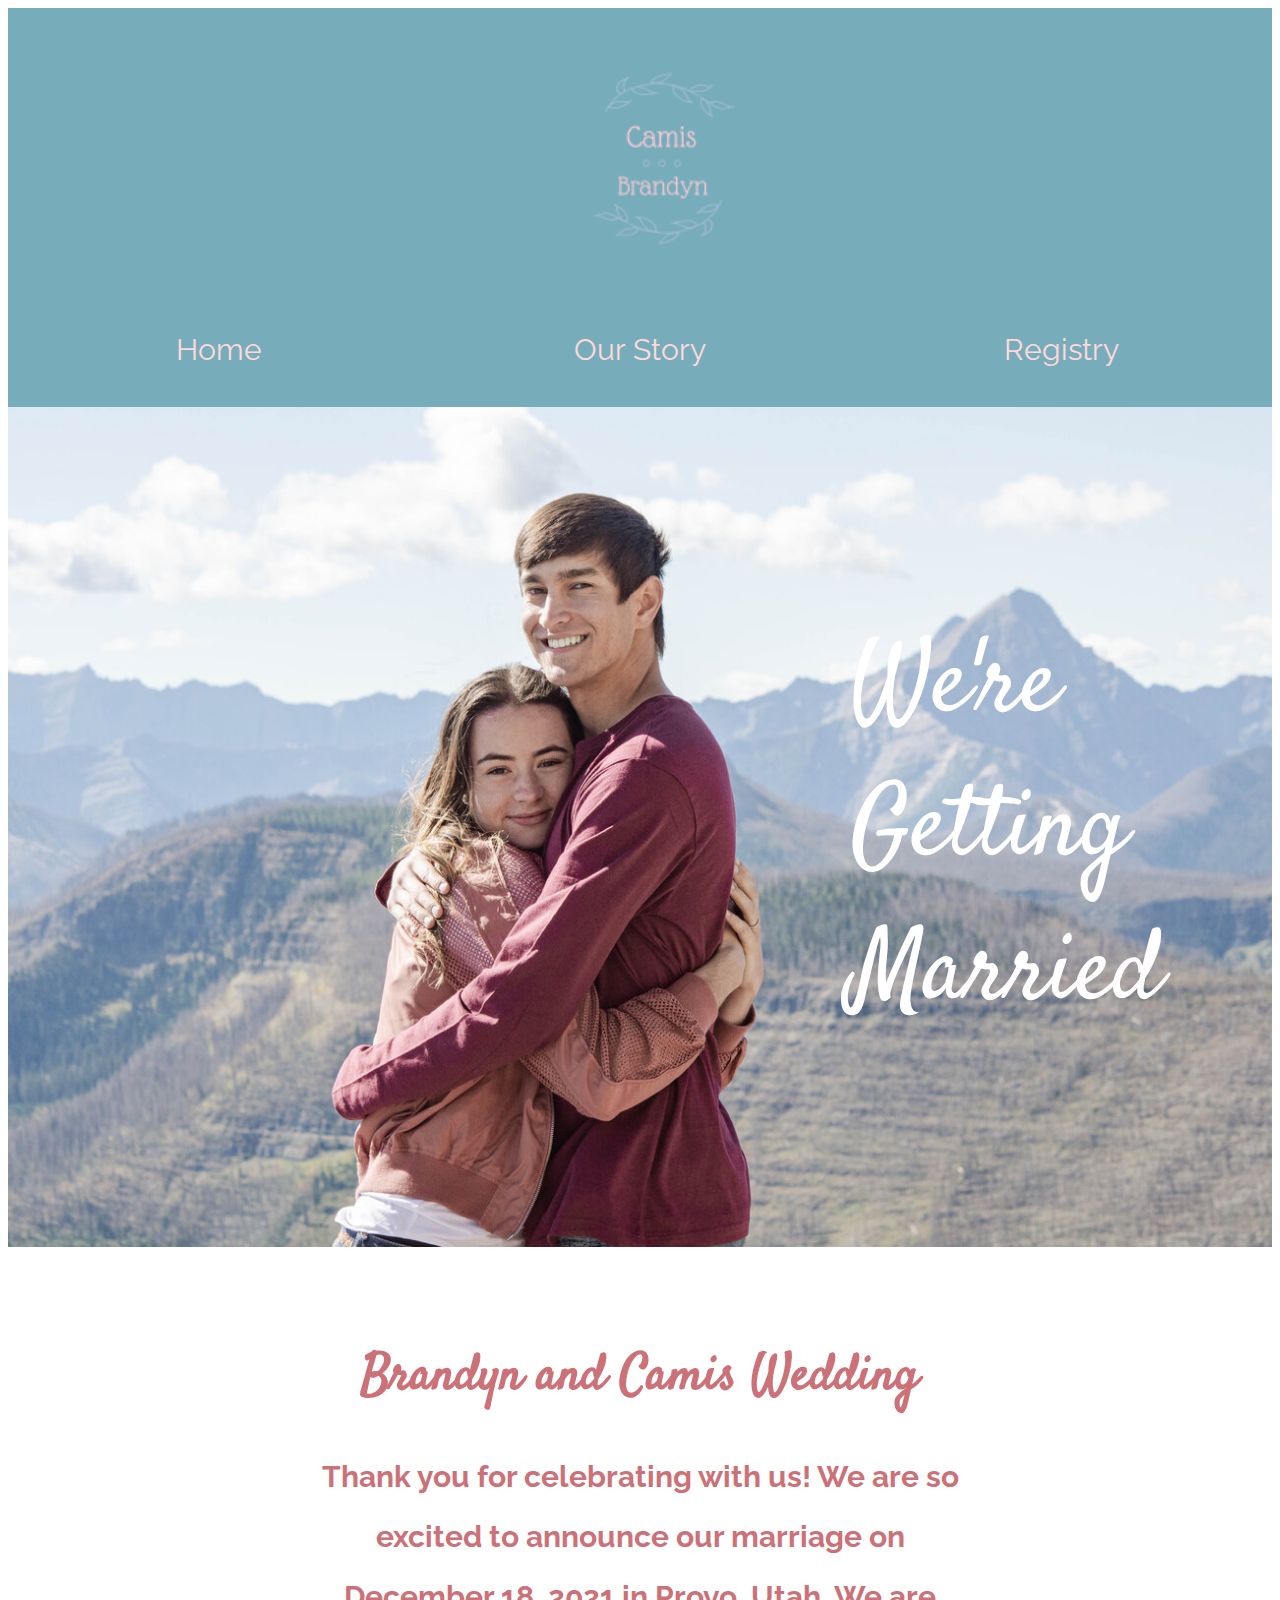
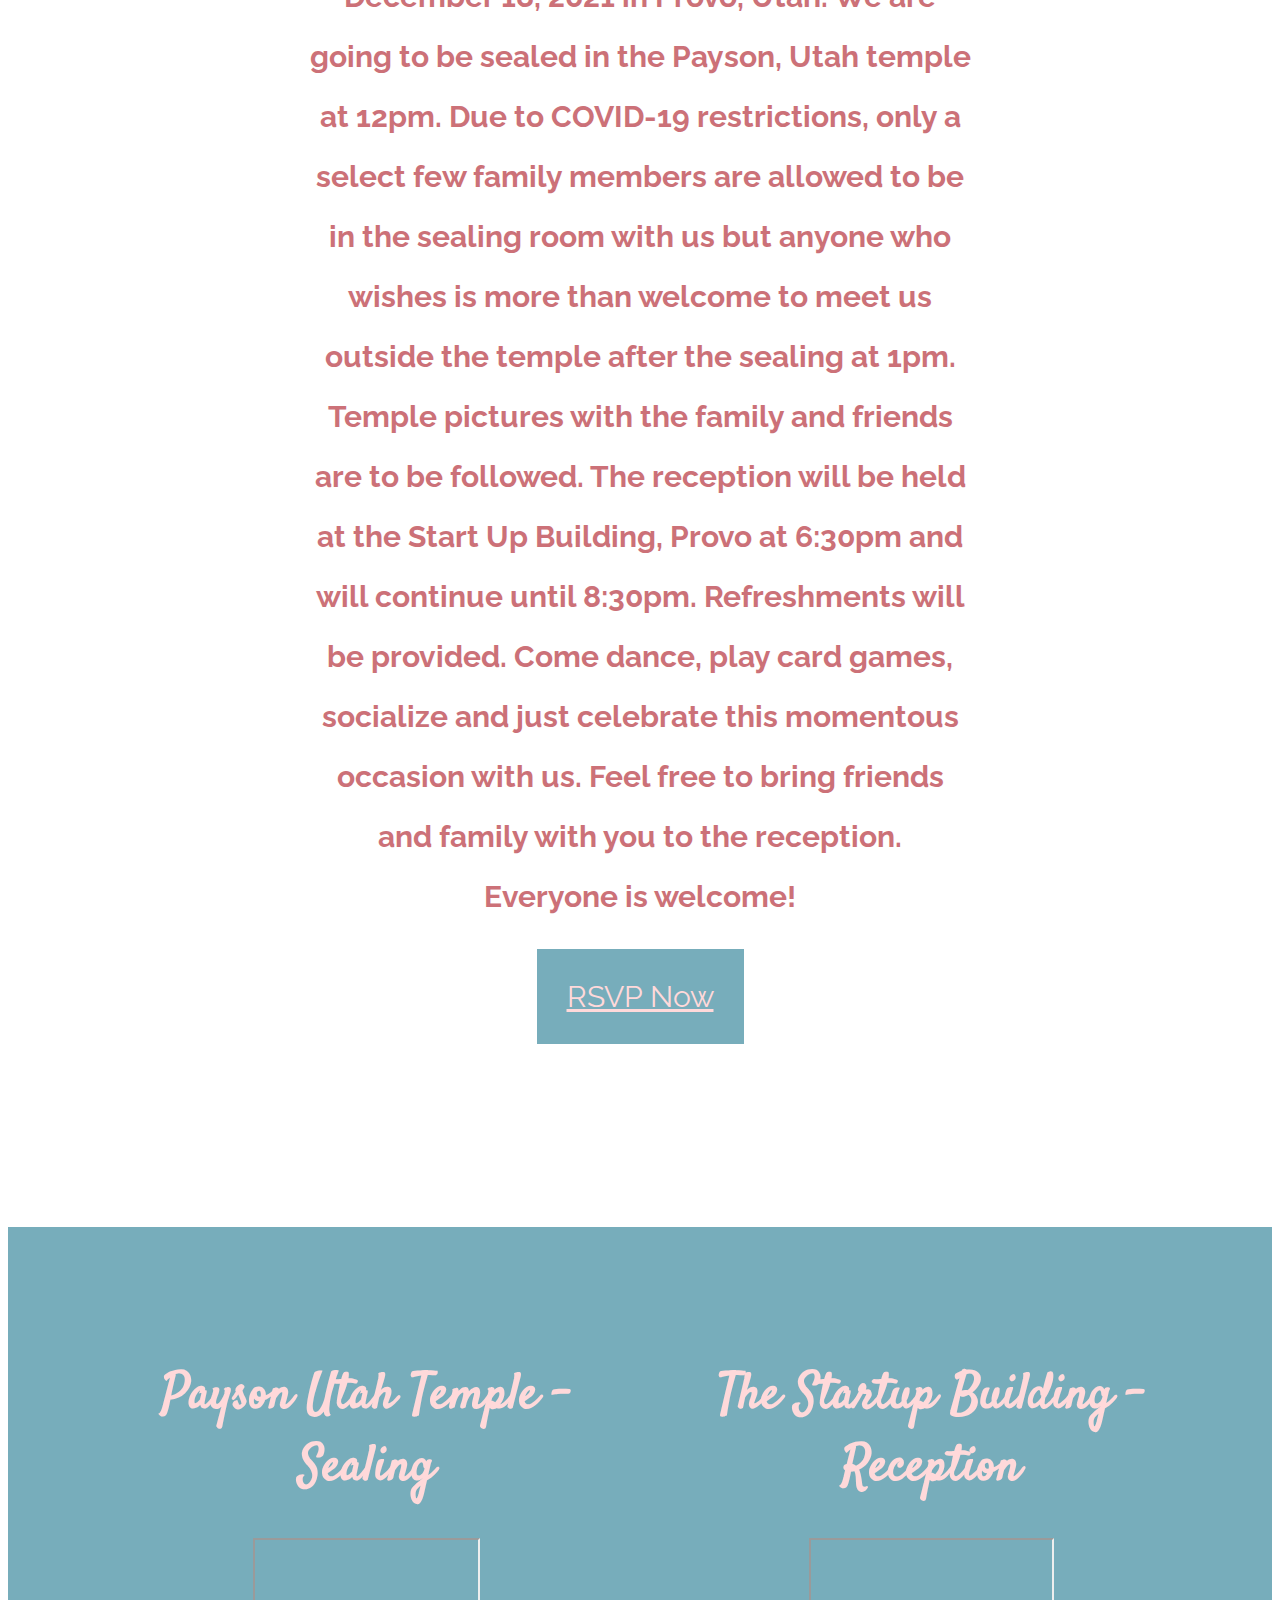
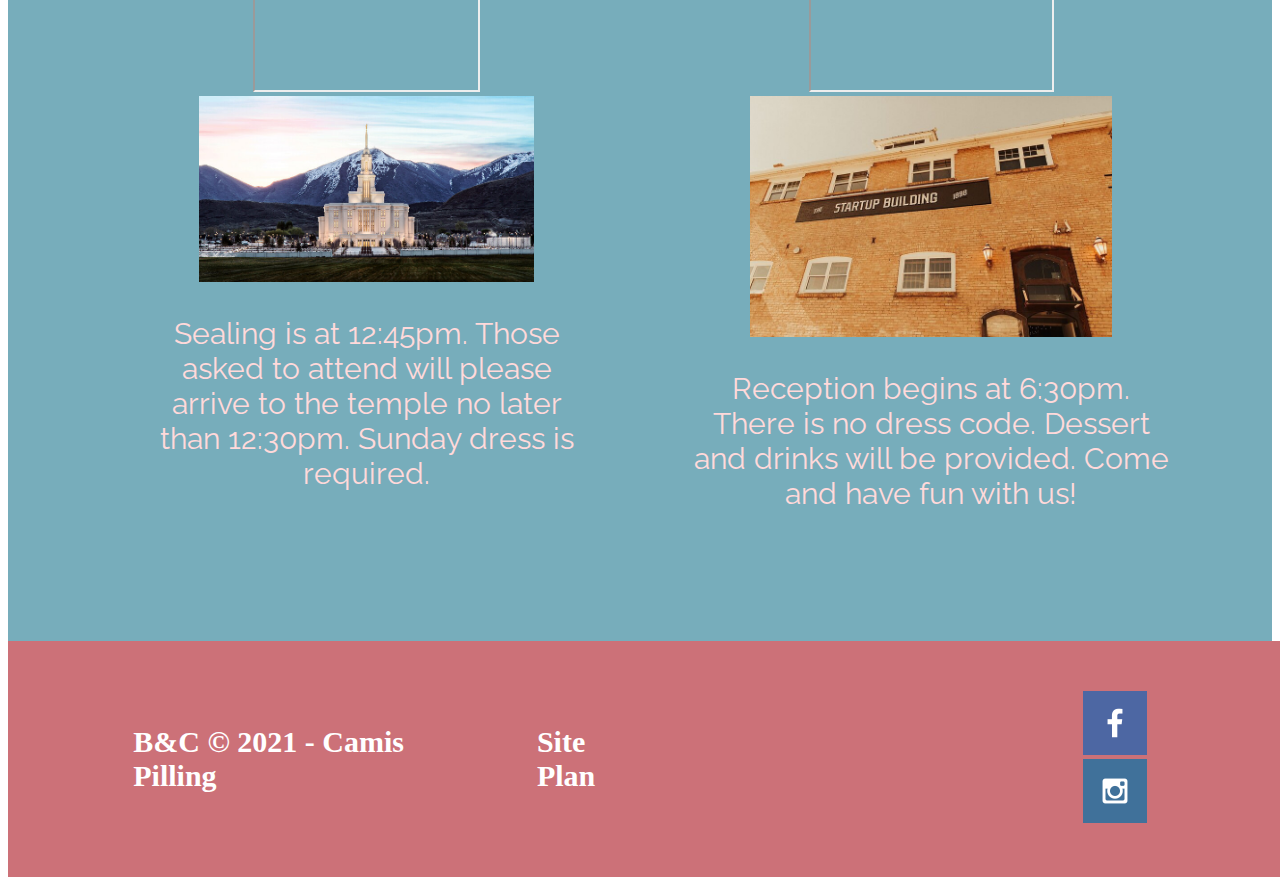
<file: index.html>
<!DOCTYPE html>
<html lang="en">
<head>
    <meta charset="UTF-8">
    <meta http-equiv="X-UA-Compatible" content="IE=edge">
    <meta name="viewport" content="width=device-width, initial-scale=1.0">
    <link rel="stylesheet" href="styles/style.css">
    <link rel="stylesheet" href="https://fonts.googleapis.com/css2?family=Raleway:wght@100&family=Satisfy&display=swap">
    <link rel="stylesheet" href="https://fonts.googleapis.com/css2?family=Raleway:wght@100&family=Satisfy&display=swap">
    <title>Brandyn and Camis</title>
</head>
<body>
    <header>
        <a id="logo_link" href="index.html" >
            <img class=logo src="images/logo.png" alt="logo image">
        </a>
        <nav>
            <a href="index.html">Home</a>
            <a href="ourstory.html">Our Story</a>
            <a href="registry.html">Registry</a>
        </nav>
    </header>
        <div id="hero">
            <div id="hero-box">
                <img id="hero-img" src="images/rsz_1hugging_hero.jpeg" alt="Brandyn and Camis">
                 <p>We're Getting Married</p>
            </div>
            <section id="hero-msg">
                <h1 class="home-title">Brandyn and Camis Wedding</h1>
                <h4>Thank you for celebrating with us! We are so excited to announce our marriage on December 18, 2021 in Provo, Utah. 
                    We are going to be sealed in the Payson, Utah temple at 12pm. 
                    Due to COVID-19 restrictions, only a select few family members are allowed to be in the sealing room with us but anyone who wishes is more than welcome to meet us outside the temple after the sealing at 1pm. 
                    Temple pictures with the family and friends are to be followed. 
                    The reception will be held at the Start Up Building, Provo at 6:30pm and will continue until 8:30pm. Refreshments will be provided.
                    Come dance, play card games, socialize and just celebrate this momentous occasion with us.
                    Feel free to bring friends and family with you to the reception. Everyone is welcome!
                </h4>
                <div class='button-box'>
                    <a class='rsvp' href="">RSVP Now</a>
                </div>
            </section>   
        </div> 
        <main class="home-grid">
            <section class="temple-card">
                <h1>Payson Utah Temple - Sealing</h1>
                <iframe src="https://www.google.com/maps/embed?pb=!1m18!1m12!1m3!1d3055.502225909708!2d-111.75170628469019!3d40.01956508762211!2m3!1f0!2f0!3f0!3m2!1i1024!2i768!4f13.1!3m3!1m2!1s0x874da5cd892606d7%3A0x2c5eef3937bc7cdc!2sPayson%20Utah%20Temple!5e0!3m2!1sen!2sus!4v1636834187466!5m2!1sen!2sus"></iframe>
                <img id="temple" src="images/rsz_payson-temple.jpeg" alt="Payson Temple">
                <p>Sealing is at 12:45pm. Those asked to attend will please arrive to the temple no later than 12:30pm. Sunday dress is required.</p>
            </section>
            <section class="reception-card">
                <h1>The Startup Building - Reception</h1>
                <iframe src="https://www.google.com/maps/embed?pb=!1m18!1m12!1m3!1d3046.2268438242936!2d-111.66294138471676!3d40.22625827938773!2m3!1f0!2f0!3f0!3m2!1i1024!2i768!4f13.1!3m3!1m2!1s0x874d99ffb890257f%3A0xacf715818cc24667!2sThe%20Startup%20Building%20Event%20Space!5e0!3m2!1sen!2sus!4v1636831898027!5m2!1sen!2sus"></iframe>
                <img id="start-up" src="images/rsz_1the-startup-building.jpeg" alt="The Startup Buidling">    
                <p>Reception begins at 6:30pm. There is no dress code. Dessert and drinks will be provided. Come and have fun with us!</p>      
             </section>
        </main>
        <footer>
            <h3>B&C &copy; 2021 - Camis Pilling</h3>
            <h3><a href="site-plan-rafting.html">Site Plan</a></h3>
            <div class="social">
                <a id="fb" href="https://www.facebook.com/camis.pilling.5/" target="_blank">
                    <img src="images/facebook.png" alt="Facebook Icon">
                </a>
                <a id="insta" href="https://www.instagram.com/camis_m_p/" target="_blank">
                    <img src="images/instagram.png" alt="Instagram Icon">
                </a>
            </div>
        </footer>
</body>
</html>
</file>
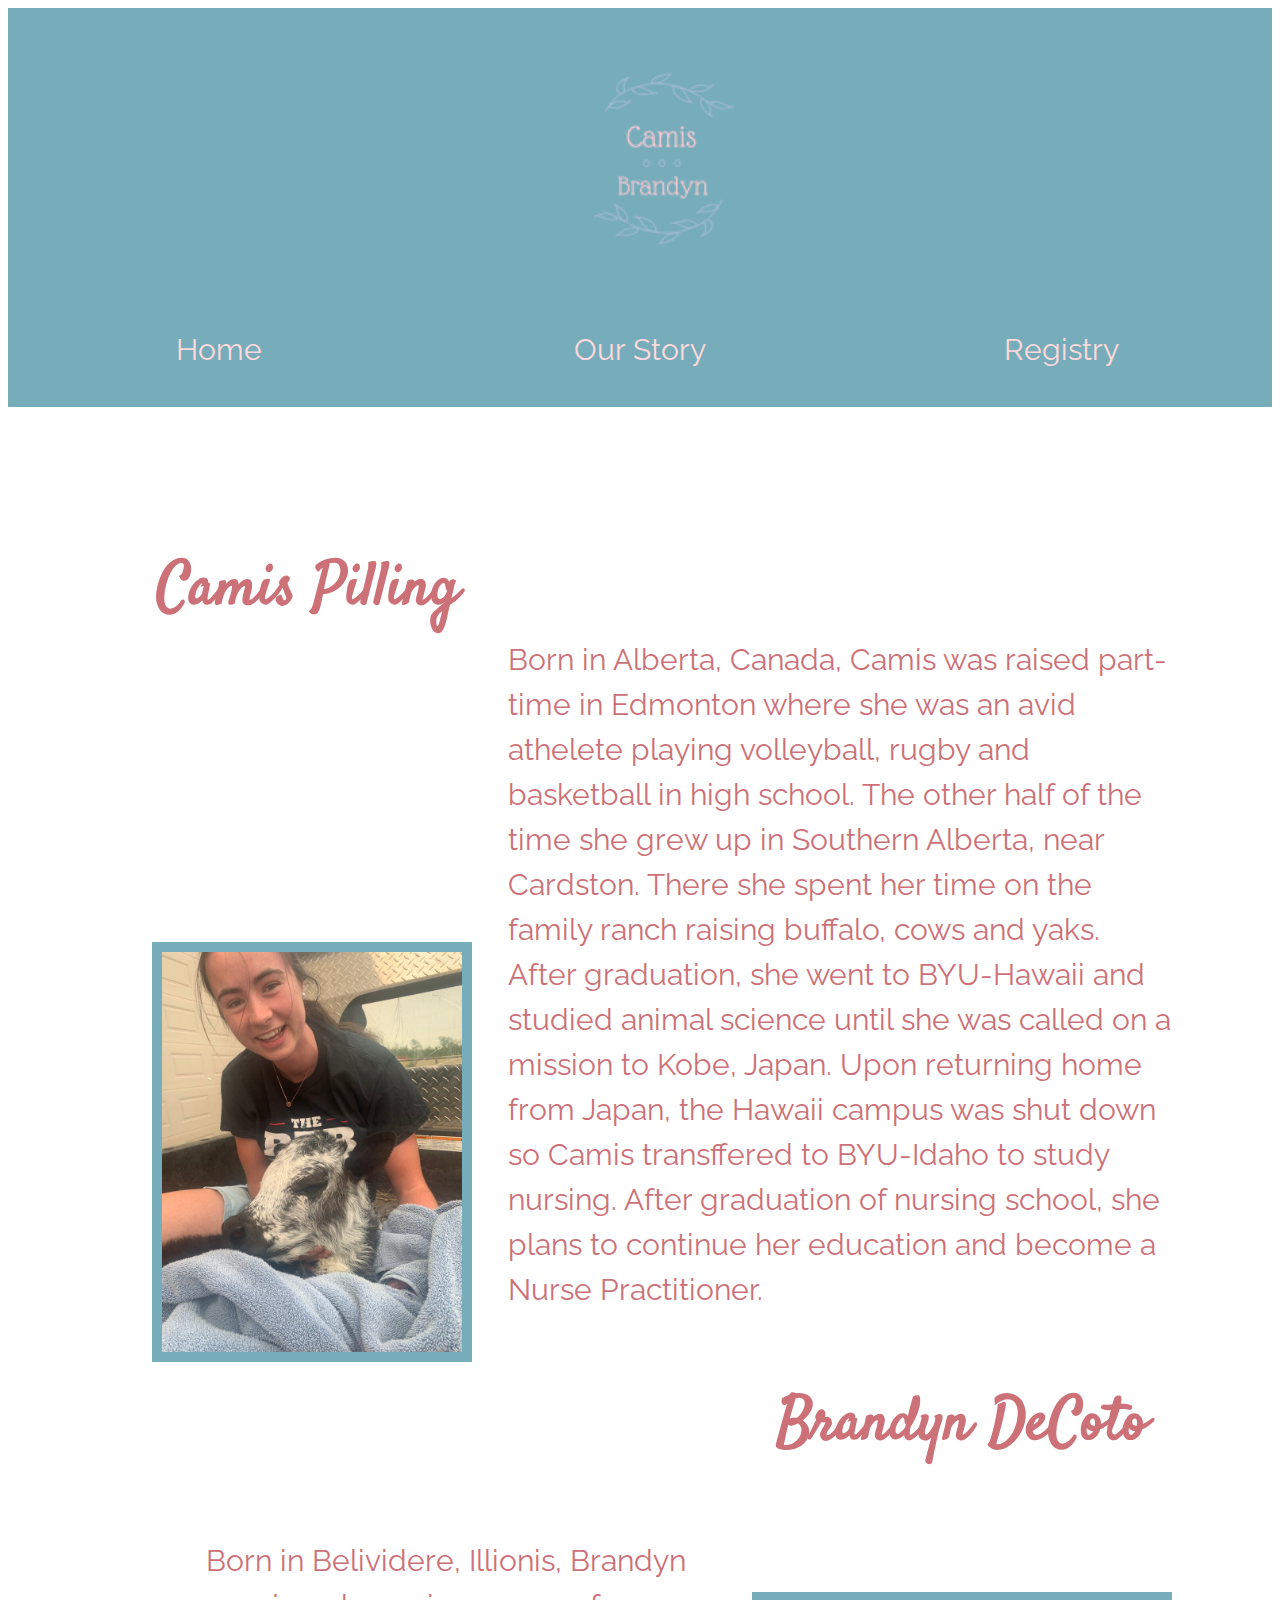
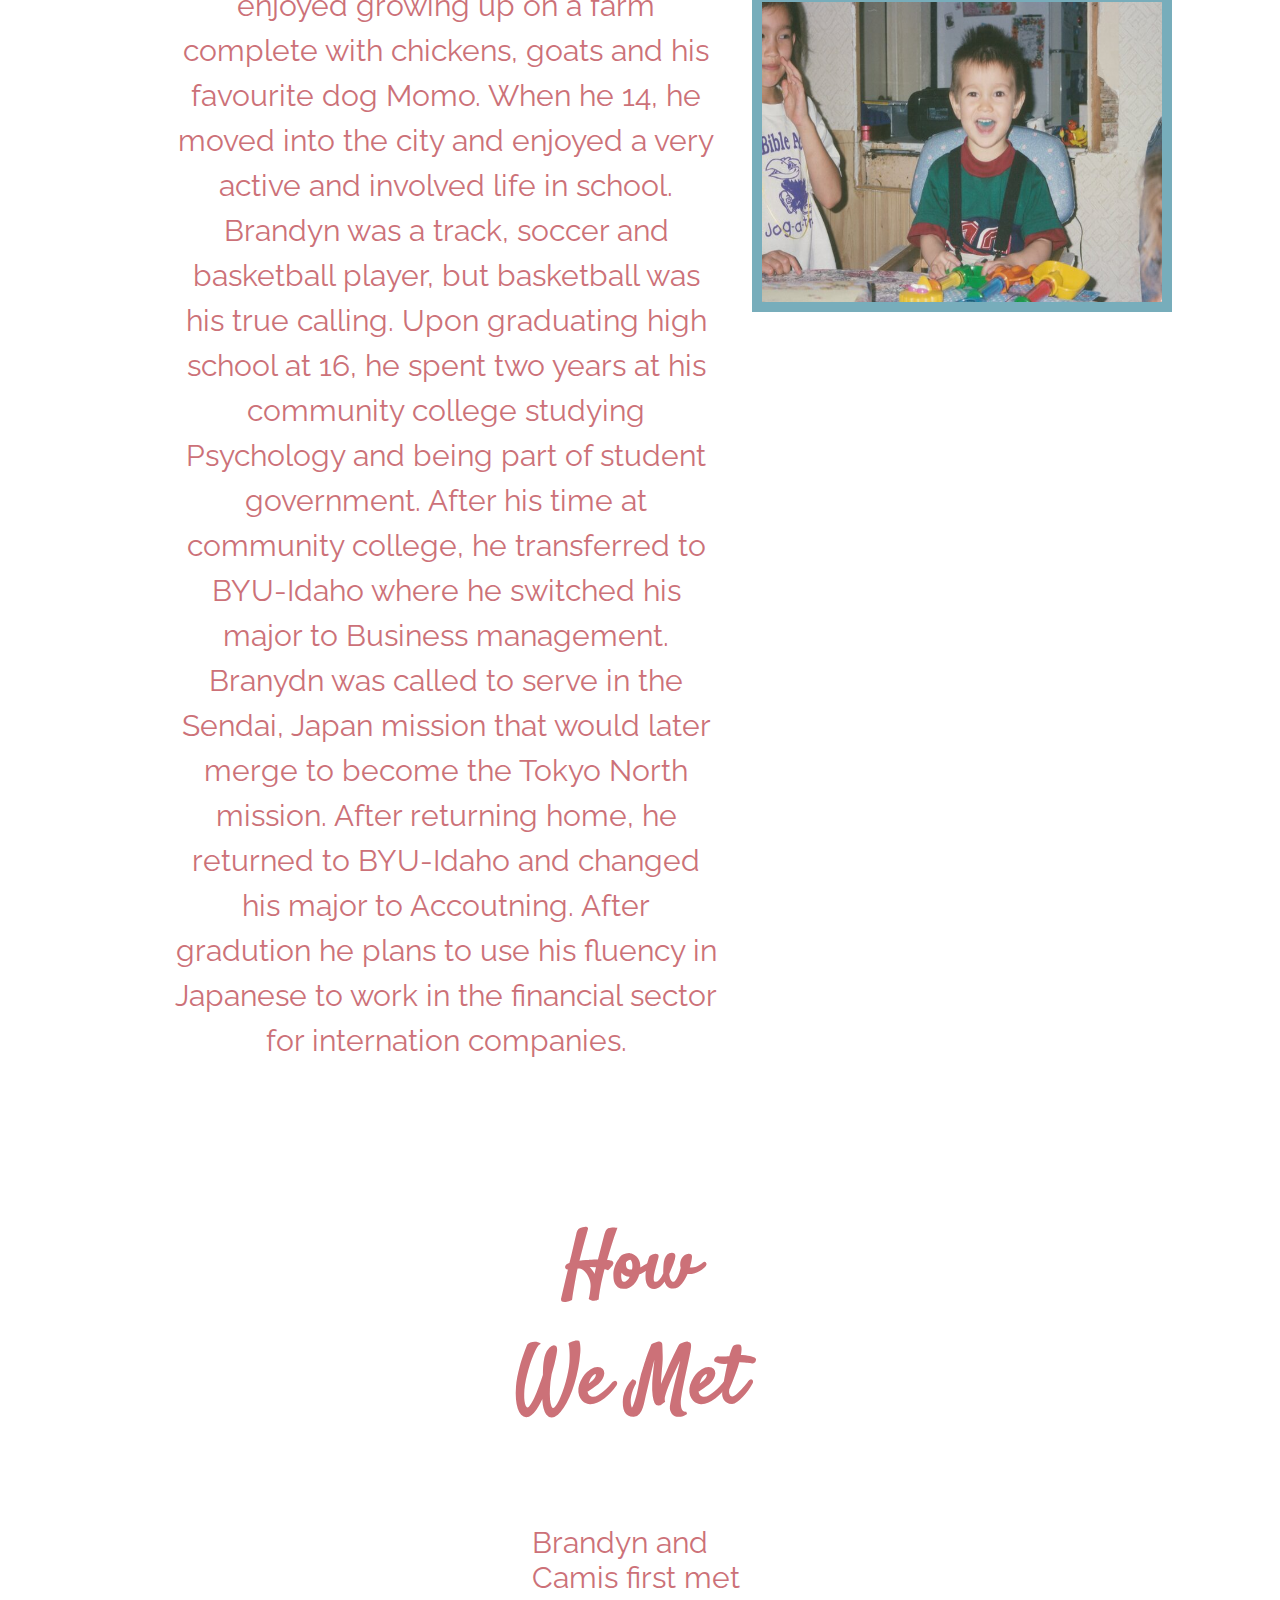
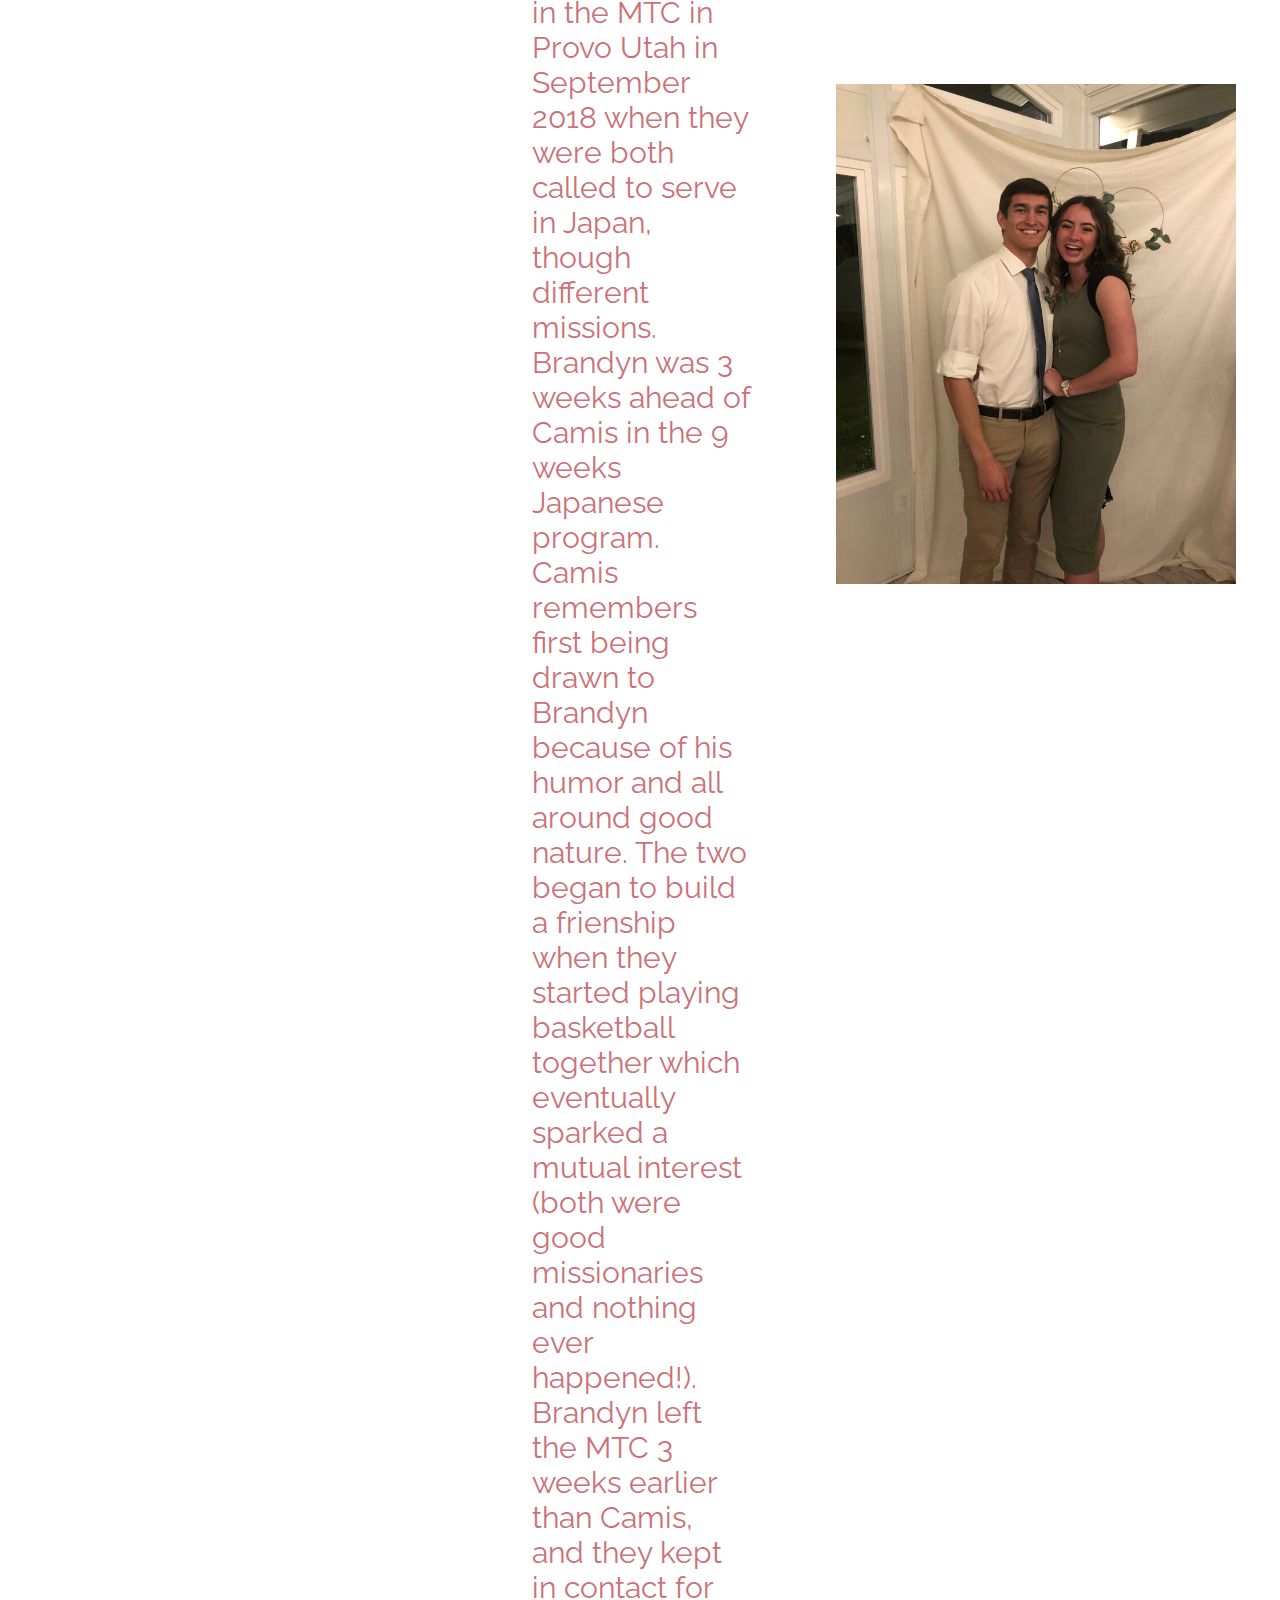
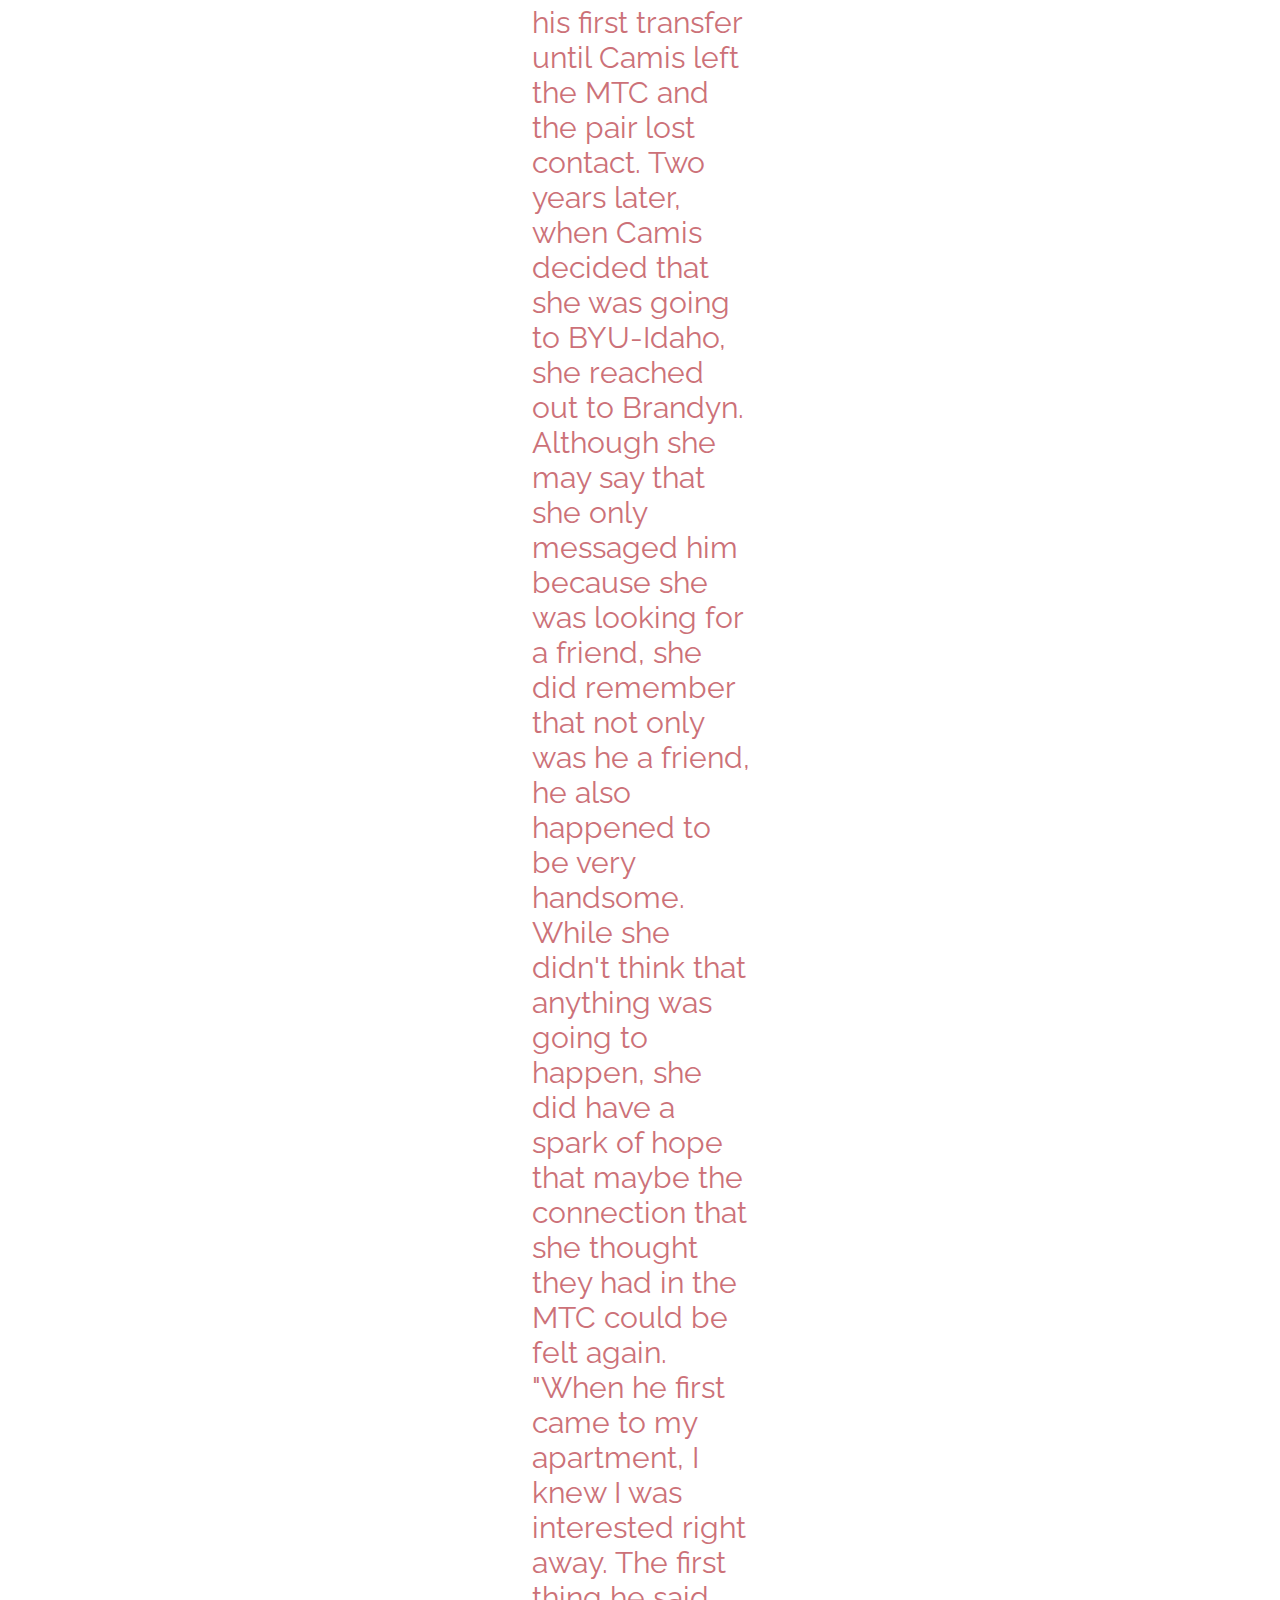
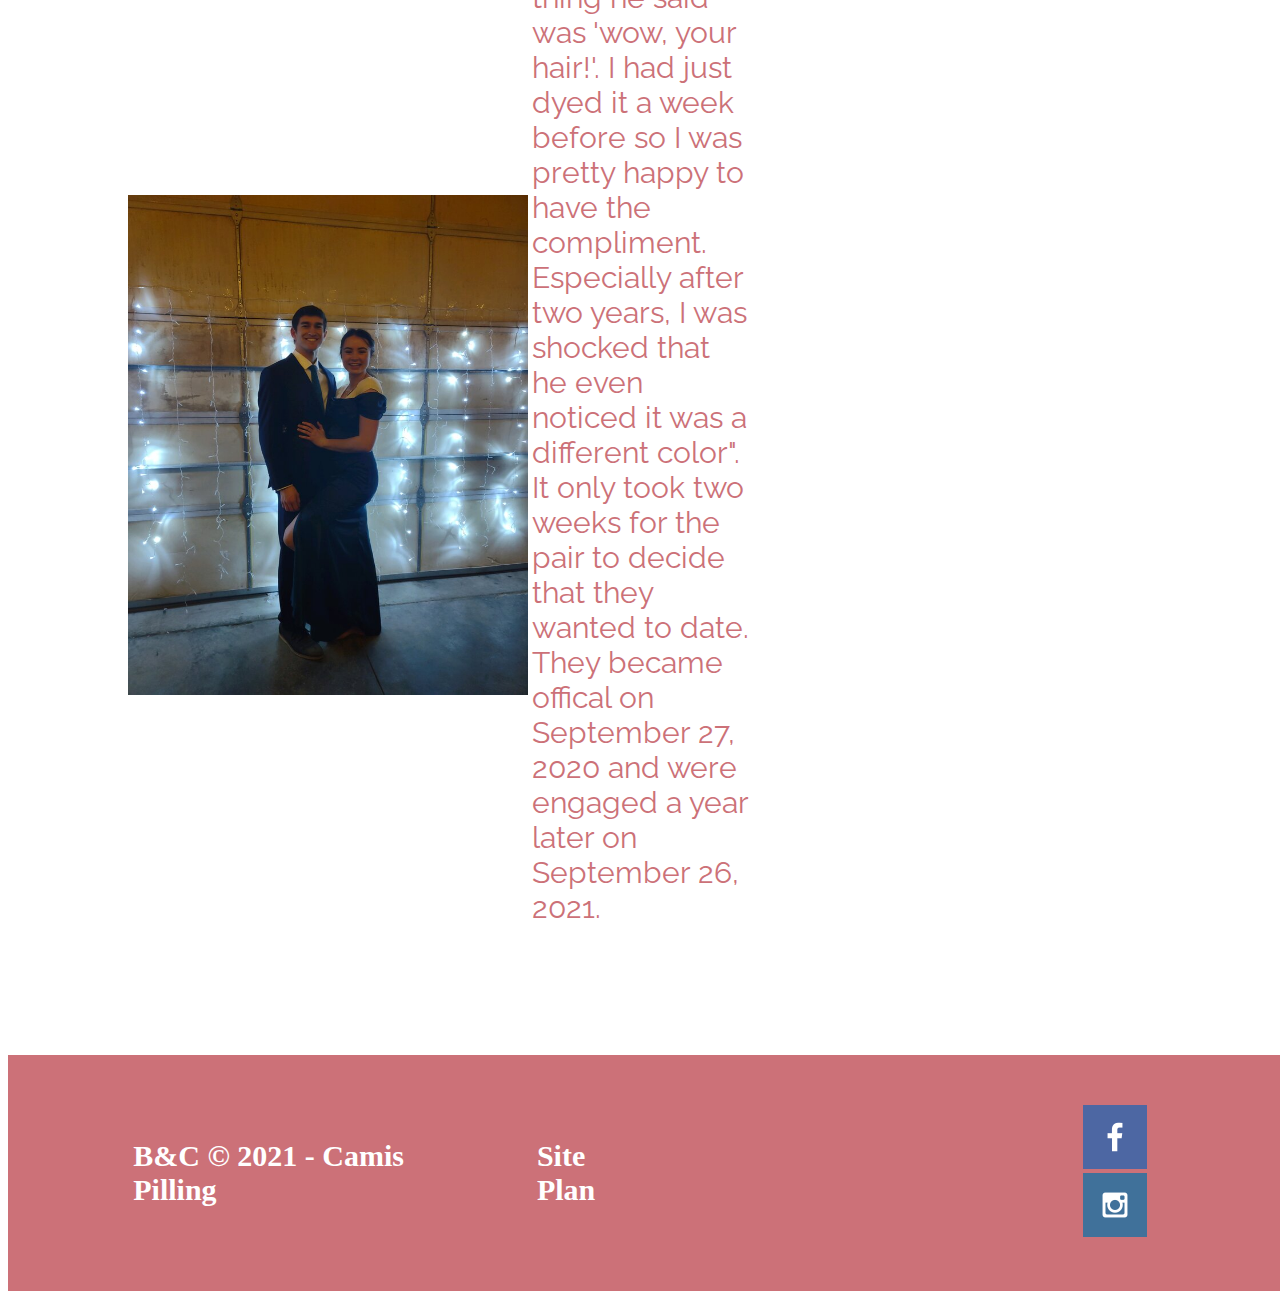
<file: ourstory.html>
<!DOCTYPE html>
<html lang="en">
<head>
    <meta charset="UTF-8">
    <meta http-equiv="X-UA-Compatible" content="IE=edge">
    <meta name="viewport" content="width=device-width, initial-scale=1.0">
    <link rel="stylesheet" href="styles/style.css">
    <link rel="stylesheet" href="https://fonts.googleapis.com/css2?family=Raleway:wght@100&family=Satisfy&display=swap">
    <link rel="stylesheet" href="https://fonts.googleapis.com/css2?family=Raleway:wght@100&family=Satisfy&display=swap">
    <title>Our Story</title>
</head>
<body>
    <header>
        <a id="logo_link" href="index.html" >
            <img class=logo src="images/logo.png" alt="logo image">
        </a>
        <nav>
            <a href="index.html">Home</a>
            <a href="ourstory.html">Our Story</a>
            <a href="registry.html">Registry</a>
        </nav>
    </header>
    <main>
        <section class="story-grid">
                <h1 id="n1">Camis Pilling</h1>
                    <p class="p1">Born in Alberta, Canada, Camis was raised part-time in Edmonton where she was an avid athelete playing volleyball, rugby and basketball in high school. 
                    The other half of the time she grew up in Southern Alberta, near Cardston. 
                    There she spent her time on the family ranch raising buffalo, cows and yaks. 
                    After graduation, she went to BYU-Hawaii and studied animal science until she was called on a mission to Kobe, Japan. 
                    Upon returning home from Japan, the Hawaii campus was shut down so Camis transffered to BYU-Idaho to study nursing. 
                    After graduation of nursing school, she plans to continue her education and become a Nurse Practitioner.
                    </p>
                        <img id="camcow" src="images/rsz_camis_cow.jpeg" alt="Camis and Cow">
                <h1 id="n2">Brandyn DeCoto</h1>
                    <p class="p2">Born in Belividere, Illionis, Brandyn enjoyed growing up on a farm complete with chickens, goats and his favourite dog Momo. 
                    When he 14, he moved into the city and enjoyed a very active and involved life in school.
                    Brandyn was a track, soccer and basketball player, but basketball was his true calling. 
                    Upon graduating high school at 16, he spent two years at his community college studying Psychology and being part of student government. 
                    After his time at community college, he transferred to BYU-Idaho where he switched his major to Business management. 
                    Branydn was called to serve in the Sendai, Japan mission that would later merge to become the Tokyo North mission. 
                    After returning home, he returned to BYU-Idaho and changed his major to Accoutning. 
                    After gradution he plans to use his fluency in Japanese to work in the financial sector for internation companies.
                    </p>
                        <img id="babyb" src="images/rsz_babyb.jpeg" alt="Baby Brandyn">
                <h1 id="n3">How We Met</h1>
                    <p class="p3">Brandyn and Camis first met in the MTC in Provo Utah in September 2018 when they were both called to serve in Japan, though different missions. 
                    Brandyn was 3 weeks ahead of Camis in the 9 weeks Japanese program. 
                    Camis remembers first being drawn to Brandyn because of his humor and all around good nature.  
                    The two began to build a frienship when they started playing basketball together which eventually sparked a mutual interest (both were good missionaries and nothing ever happened!). 
                    Brandyn left the MTC 3 weeks earlier than Camis, and they kept in contact for his first transfer until Camis left the MTC and the pair lost contact.
                    Two years later, when Camis decided that she was going to BYU-Idaho, she reached out to Brandyn. 
                    Although she may say that she only messaged him because she was looking for a friend, she did remember that not only was he a friend, he also happened to be very handsome. 
                    While she didn't think that anything was going to happen, she did have a spark of hope that maybe the connection that she thought they had in the MTC could be felt again. 
                    "When he first came to my apartment, I knew I was interested right away. The first thing he said was 'wow, your hair!'. I had just dyed it a week before so I was pretty happy to have the compliment. Especially after two years, I was shocked that he even noticed it was a different color". 
                    It only took two weeks for the pair to decide that they wanted to date. They became offical on September 27, 2020 and were engaged a year later on September 26, 2021. 
                    </p>
                        <img id ="couple" src="images/rsz_early-couple.jpeg" alt="early couple">
                        <img id="dance" src="images/rsz_img_3004.jpeg" alt="dance">
        </section>
    </main>
    <footer>
        <h3>B&C &copy; 2021 - Camis Pilling</h3>
        <h3><a href="site-plan-rafting.html">Site Plan</a></h3>
        <div class="social">
            <a id="fb" href="https://www.facebook.com/camis.pilling.5/" target="_blank">
                <img src="images/facebook.png" alt="Facebook Icon">
            </a>
            <a id="insta" href="https://www.instagram.com/camis_m_p/" target="_blank">
                <img src="images/instagram.png" alt="Instagram Icon">
            </a>
        </div>
    </footer>
</body>
</html>
</file>
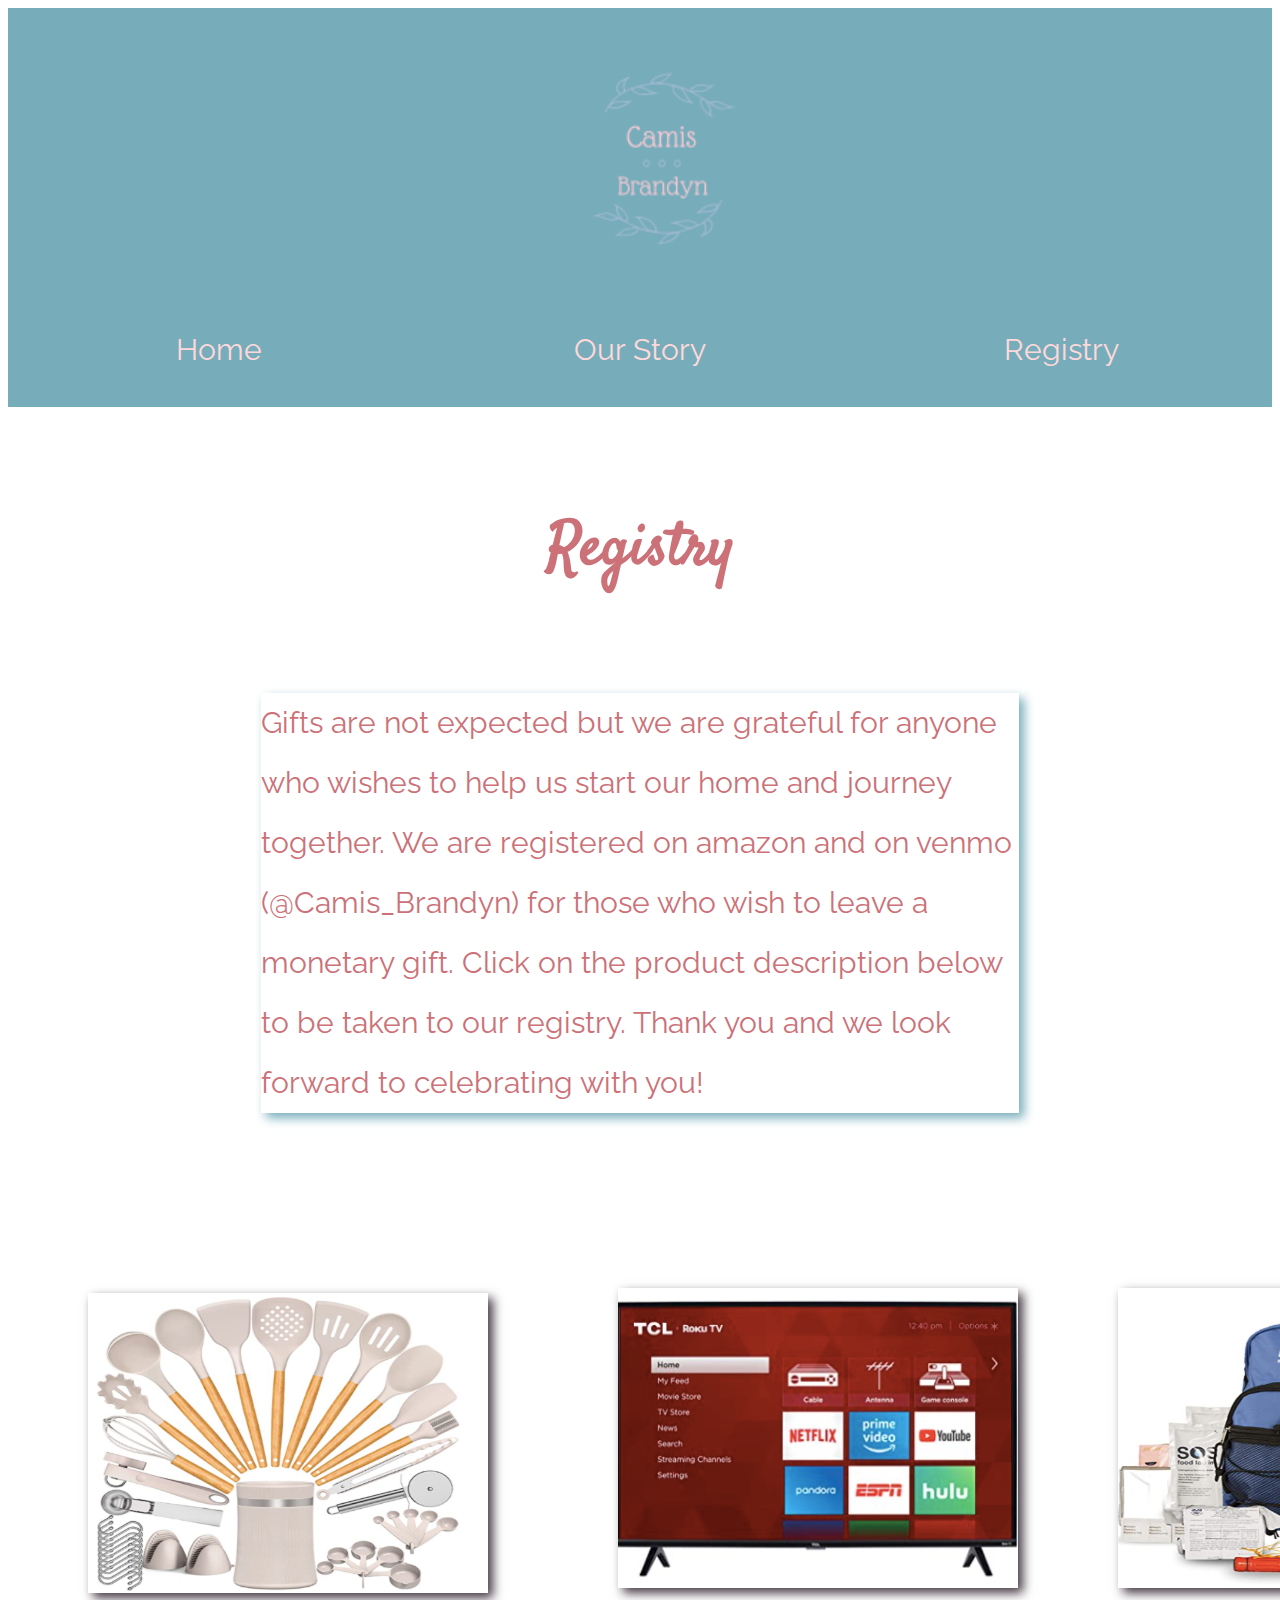
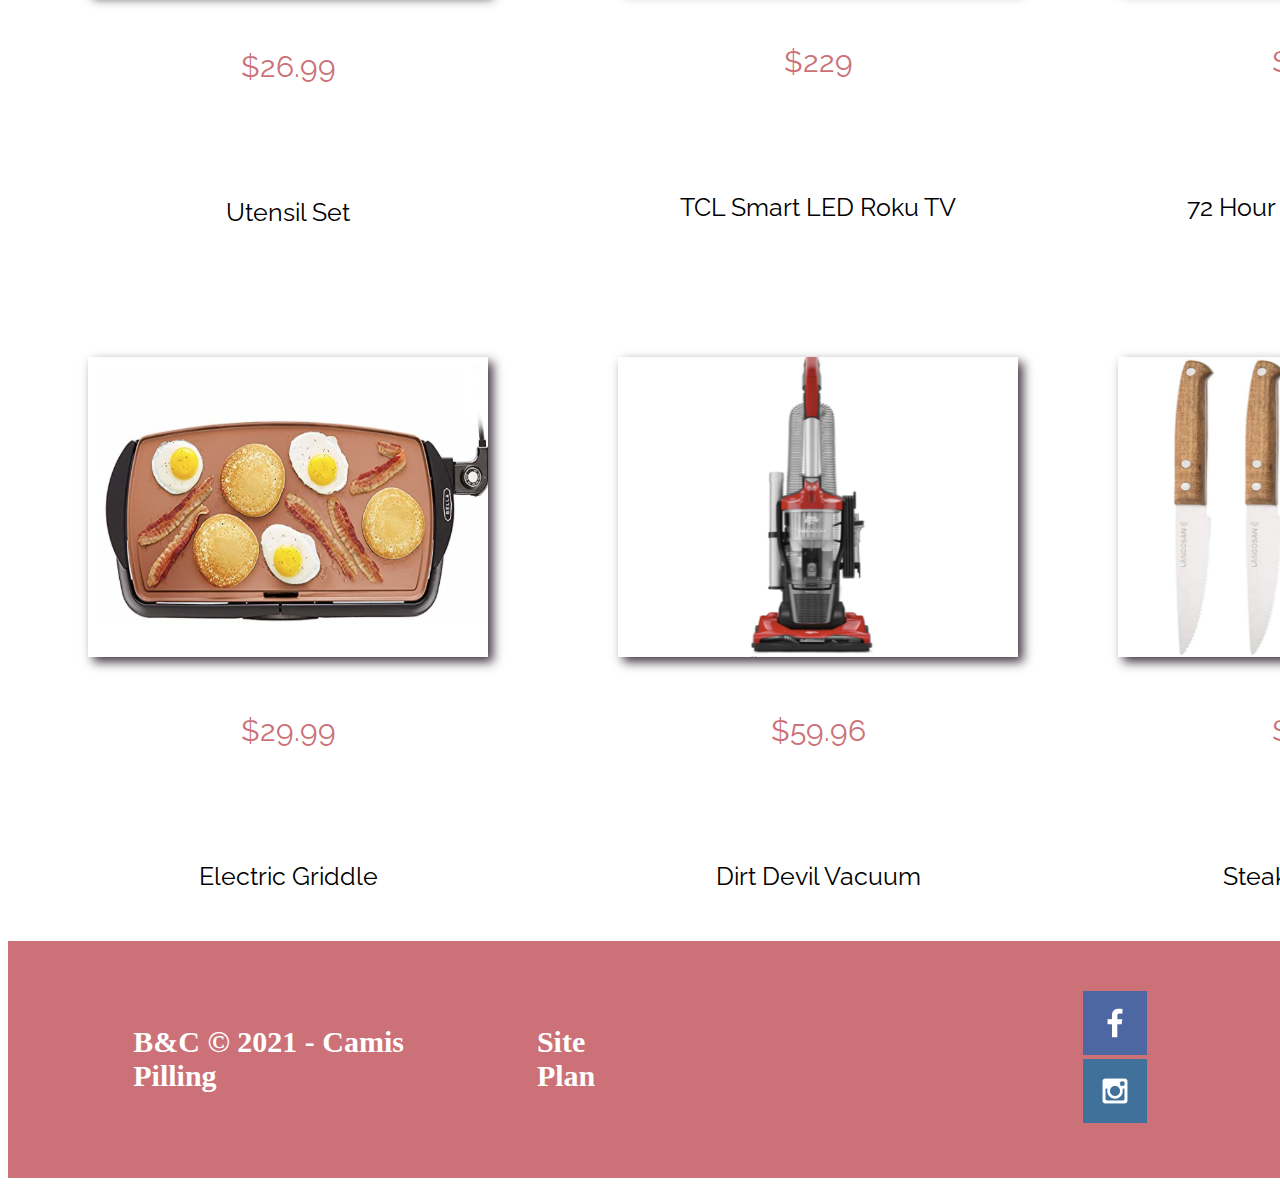
<file: registry.html>
<!DOCTYPE html>
<html lang="en">
<head>
    <meta charset="UTF-8">
    <meta http-equiv="X-UA-Compatible" content="IE=edge">
    <meta name="viewport" content="width=device-width, initial-scale=1.0">
    <link rel="stylesheet" href="styles/style.css">
    <link rel="stylesheet" href="https://fonts.googleapis.com/css2?family=Raleway:wght@100&family=Satisfy&display=swap">
    <link rel="stylesheet" href="https://fonts.googleapis.com/css2?family=Raleway:wght@100&family=Satisfy&display=swap">
    <title>Registry</title>
</head>
<body>
    <header>
        <a id="logo_link" href="index.html" >
            <img class=logo src="images/logo.png" alt="logo image">
        </a>
        <nav>
            <a href="index.html">Home</a>
            <a href="ourstory.html">Our Story</a>
            <a href="registry.html">Registry</a>
        </nav>
    </header>
    <main>
        <div class="reg-main">
        <h1>Registry</h1>
            <p class="reg">Gifts are not expected but we are grateful for anyone who wishes to help us start our home and journey together.
                 We are registered on amazon and on venmo (@Camis_Brandyn) for those who wish to leave a monetary gift. Click on the product description below to be taken to our registry.
                Thank you and we look forward to celebrating with you!
            </p>
        </div>
        <div id="reg-grid">
            <section class="utensil-set">
                <img src="images/utensil-set.png" alt="utensil set">
                <p class="price">$26.99</p>
                <a href="https://www.amazon.com/wedding/share/camisandbrandyn" target="_blank">Utensil Set</a>
            </section>
            <section class="tv">
                <img src="images/TV.png" alt="TV">
                <p class="price">$229</p>
                <a href="https://www.amazon.com/wedding/share/camisandbrandyn" target="_blank">TCL Smart LED Roku TV</a>
            </section>
            <section class="e-kit">
                <img src="images/72-hour-kit.png" alt="72 hour kit">
                <p class="price">$42.99</p>
                <a href="https://www.amazon.com/wedding/share/camisandbrandyn" target="_blank">72 Hour Emergency Kit</a>
            </section>
            <section class="griddle">
                <img src="images/electric-griddle.png" alt="electric griddle">
                <p class="price">$29.99</p>
                <a href="https://www.amazon.com/wedding/share/camisandbrandyn" target="_blank">Electric Griddle</a>
            </section>
            <section class="vaccum">
                <img src="images/vaccum.png" alt="vaccum">
                <p class="price">$59.96</p>
                <a href="https://www.amazon.com/wedding/share/camisandbrandyn" target="_blank">Dirt Devil Vacuum</a>
            </section>
            <section class="knives">
                <img src="images/knife-set.png" alt="Knife Set">
                <p class="price">$16.99</p>
                <a href="https://www.amazon.com/wedding/share/camisandbrandyn" target="_blank">Steak Knives Set</a>
            </section>
        </div>
    </main>
    <footer>
        <h3>B&C &copy; 2021 - Camis Pilling</h3>
        <h3><a href="site-plan-rafting.html">Site Plan</a></h3>
        <div class="social">
            <a id="fb" href="https://www.facebook.com/camis.pilling.5/" target="_blank">
                <img src="images/facebook.png" alt="Facebook Icon">
            </a>
            <a id="insta" href="https://www.instagram.com/camis_m_p/" target="_blank">
                <img src="images/instagram.png" alt="Instagram Icon">
            </a>
        </div>
    </footer>
</body>
</html>
</file>
<file: styles/style.css>
@import url('https://fonts.googleapis.com/css2?family=Raleway:wght@100&family=Satisfy&display=swap');
@import url('https://fonts.googleapis.com/css2?family=Raleway:wght@100&family=Satisfy&display=swap');
header {
    background-color: #77ADBB;
    width: 100%;
}
.logo {
    margin-left: 40%;
    width: 300px;
}
nav {
    display: grid;
    grid-template-columns: 1fr 1fr 1fr;
    text-align: center;
    font-size: 30px;
}
nav a{
    color: #FFD9DA;
    text-decoration: none;
    margin: 20px;
    margin-bottom: 40px;
    font-family: 'Raleway', Arial, Helvetica, sans-serif;
}
nav a:hover {
    color:#CC7178
}
#hero {
    background-color: white;
}
#hero-img {
    background-size: cover;
    width: 100%;
    grid-column: 1/4;
    z-index: 1;
}
#hero-box {
    display: grid;
    grid-template-columns: repeat(3, 1fr);
}
#hero-box p {
    color: white;
    font-size: 100px;
    font-family: 'Satisfy', Arial, Helvetica, sans-serif;
    grid-column: 3/4;
    margin-top: -150%;
    z-index: 1;
}
#hero-msg {
    color:#CC7178;
    margin-top: 100px;
    text-align: center;
    font-size: 30px;
    font-family: 'Raleway', Arial, Helvetica, sans-serif;
    margin-left: 300px;
    margin-right: 300px;
    line-height: 60px;
}
#hero-msg h1 {
    font-size: 50px;
    font-family: 'Satisfy', Arial, Helvetica, sans-serif;
}
.rsvp {
    color:#FFD9DA;
    background-color: #77ADBB;
    padding: 30px;
    margin-top: 30px;
}
.rsvp:hover {
    color:#CC7178;
}
.home-grid {
    display: grid;
    grid-template-columns: repeat(2, 1fr);
    background-color: #77ADBB;
    margin-top: 200px;
    width: 100%;
}
.temple-card h1{
    font-size: 50px;
    font-family: 'Satisfy', Arial, Helvetica, sans-serif;
    color: #FFD9DA;
}
.temple-card p {
    color: #FFD9DA;
    font-family: 'Raleway', Arial, Helvetica, sans-serif;
    font-size: 30px;
}
.temple-card {
    /*grid-column: 1/2;*/
    text-align: center;
    padding: 100px 50px 100px 100px;
    margin-left: 35px;
}
#temple {
    width: 75%;
}
.reception-card h1 {
    font-size: 50px;
    font-family: 'Satisfy', Arial, Helvetica, sans-serif;
    color: #FFD9DA;
    grid-column: 2/5;
}
.reception-card p {
    color: #FFD9DA;
    font-family: 'Raleway', Arial, Helvetica, sans-serif;
    font-size: 30px;
}
.reception-card {
    /*grid-column: 2/4;*/
    text-align: center;
    display: block;
    padding: 100px 100px 100px 50px;
}
iframe {
    width: 50%;
}
#start-up {
    width: 75%;
}
footer {
    background-color: #CC7178;
    padding: 25px 50px;
    display: flex;
    justify-content: space-around;
    align-items: center;
    width: 100%;
}
footer h3 {
    color: white;
    font-size: 30px;
    padding: 2%;
    margin-left: 50px;
}
footer .social {
text-align: right;
padding: 2%;
}
footer a{ 
    color: white;
    text-decoration: none;
}
.social img {
    padding: 0 150px 0;
}
/*ourstory.css*/
.story-grid {
    display: grid;
    grid-template-columns: repeat(1fr 1fr 1fr 2fr 1fr 1fr 1fr);
    padding:100px;
}
h1#n1 {
    font-family: 'Satisfy', Arial, Helvetica, sans-serif;
    font-size: 60px;
    color: #CC7178;
    grid-column: 2/3;
    text-align: center;
}
#camcow {
    width: 300px;
    height: 400px;
    border: 10px solid #77ADBB;
    grid-column: 2/3;
    margin-top: -100%;
    margin-left: 11%;
}
p.p1 {
    font-family: 'Raleway', Arial, Helvetica, sans-serif;
    font-size: 30px;
    color: #CC7178;
    grid-column: 4/6;
    line-height: 1.5em;
    padding-top: 15%;
    
}
h1#n2 {
    font-family: 'Satisfy', Arial, Helvetica, sans-serif;
    font-size: 60px;        
    color: #CC7178;
    grid-column: 5/6;
    text-align: center;
}
p.p2 {
    font-family: 'Raleway', Arial, Helvetica, sans-serif;
    font-size: 30px;
    color: #CC7178;
    grid-column: 2/5;
    text-align: center;
    line-height: 1.5em;
    padding: 0% 5% 10% 10%;
}
#babyb {
    grid-column: 5/6;
    border: 10px solid #77ADBB;
    width: 400px;
    height: 300px;
    margin-top: 20%;
}
h1#n3 {
    font-family: 'Satisfy', Arial, Helvetica, sans-serif;
    font-size: 80px;
    color: #CC7178;
    grid-column: 4/5;
    text-align: center;
}
p.p3 {
    font-family: 'Raleway', Arial, Helvetica, sans-serif;
    font-size: 30px;
    color: #CC7178;
    grid-column: 4/5;
    padding-left: 10%;
}
#dance {
    width: 400px;
    height: 500px;
    grid-column: 2/3;
    padding-left: 5%;
    margin-top:-190%;
}
#couple {
    width: 400px;
    height: 500px;
    grid-column: 5/6;
    padding-left: 20%;
    padding-top: 45%;
}

/*registry*/
.reg-main h1 {
    text-align: center;
    margin: 100px;
    font-family: 'Satisfy', Arial, Helvetica, sans-serif;
    font-size: 60px;
    color: #CC7178;
}
p.reg {
    margin: 30px 20% 100px 20%;
    box-shadow: 5px 5px 10px #77ADBB;
    line-height: 2em;
    font-family: 'Raleway', Arial, Helvetica, sans-serif;
    font-size: 30px;
    color: #CC7178;
}
p.price {
    margin: 30px 20% 100px 20%;
    line-height: 2em;
    font-family: 'Raleway', Arial, Helvetica, sans-serif;
    font-size: 30px;
    color: #CC7178;
}
#reg-grid {
    display: grid;
    grid-template-columns: repeat(8, 1fr);
}
#reg-grid img {
    width: 400px;
    height: 300px;
    box-shadow: 5px 5px 10px #443742;
    margin-bottom: 10px;
}
#reg-grid a {
    text-align: center;
    text-decoration: none;
    font-size: 25px;
    font-family: 'Raleway', Arial, Helvetica, sans-serif;
    color: black;
}
#reg-grid a:hover {
    color:#77ADBB;
    background-color:#FFD9DA;
    padding: 30px;
}
.utensil-set {
    grid-column: 2/3;
    padding: 50px;
    margin: 30px;
    text-align: center;
}
.tv {
    grid-column: 4/5;
    padding: 50px;
    text-align: center;
    margin-top: 25px;
}
.e-kit {
    grid-column: 6/7;
    padding: 50px;
    text-align: center;
    margin-top: 25px;
}
.griddle {
    grid-column: 2/3;
    padding: 50px;
    text-align: center;
}
.vaccum {
    grid-column: 4/5;
    padding: 50px;
    text-align: center;
}
.knives {
    grid-column: 6/7;
    padding: 50px;
    text-align: center;
}
</file>
